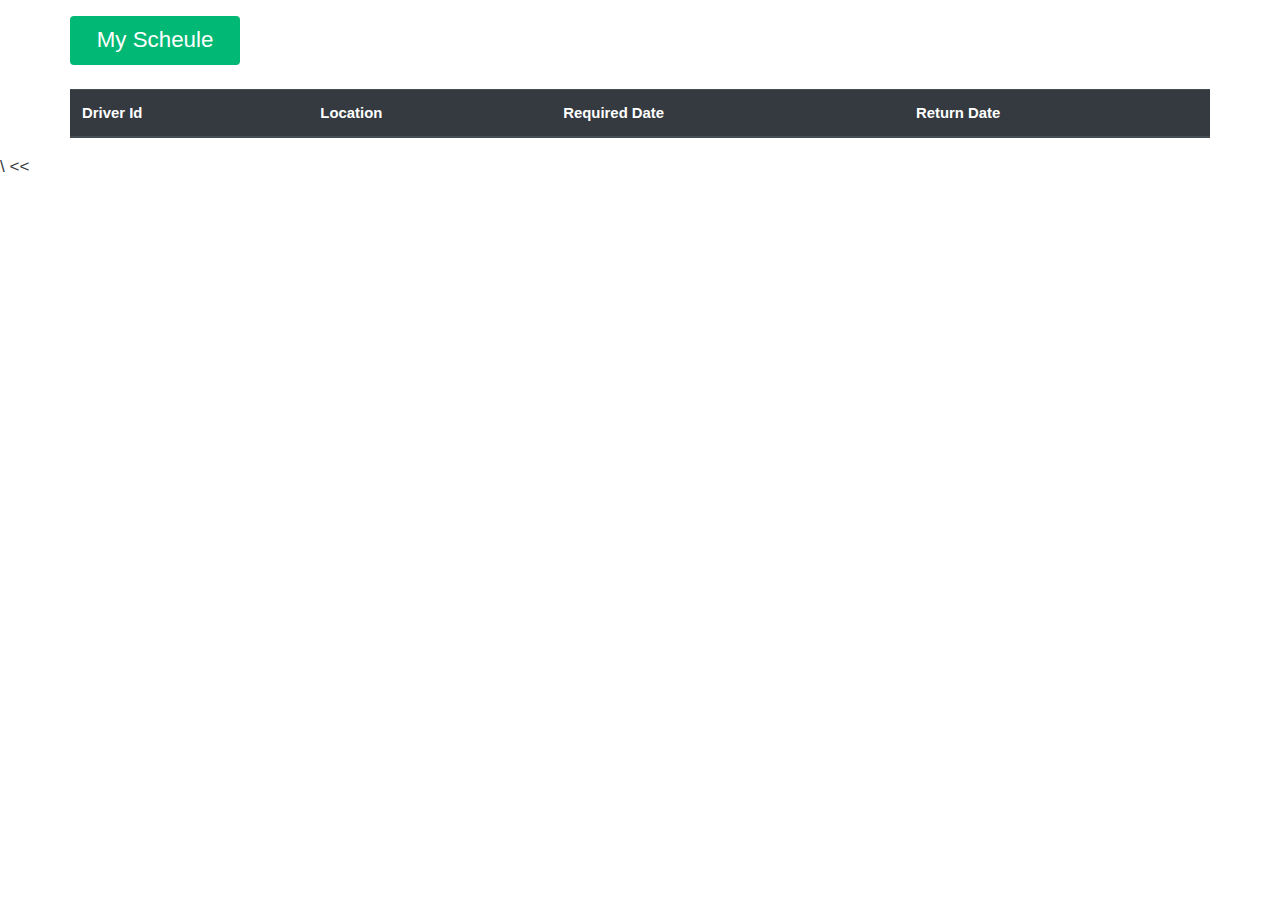
<file: Front_End/Driver.html>
<!DOCTYPE html>
<html lang="en">
<head>
    <meta charset="UTF-8">
    <title>Driver Page</title>
</head>
<link rel="stylesheet" href="assets/bootswatch/bootstrap.min%20_litera.css">
<link rel="stylesheet" href="assets/toast/jquery.toast.min.css">
<body>
<div class="container">
    <div class="row mt-3">
        <h3><span class="badge badge-success">My Scheule</span></h3>
    </div>
    <div class="row mt-3">
        <table class="table table-hover">
            <thead class="thead-dark">
            <tr>
                <th scope="col">Driver Id</th>
                <th scope="col">Location</th>
                <th scope="col">Required Date</th>
                <th scope="col">Return Date</th>
            </tr>
            </thead>
            <tbody id="driverScheduleBody">

            </tbody>
        </table>
    </div>
</div>

<script src="https://code.jquery.com/jquery-3.5.1.js" integrity="sha256-QWo7LDvxbWT2tbbQ97B53yJnYU3WhH/C8ycbRAkjPDc="
        crossorigin="anonymous"></script>
<script src="https://cdn.jsdelivr.net/npm/bootstrap@4.5.3/dist/js/bootstrap.bundle.min.js"
        integrity="sha384-ho+j7jyWK8fNQe+A12Hb8AhRq26LrZ/JpcUGGOn+Y7RsweNrtN/tE3MoK7ZeZDyx"
        crossorigin="anonymous"></script>
<script src="assets/toast/jquery.toast.min.js"></script>
\
<script src="assets/js/driver.js"></script>
</body>
</html>
<<
</file>
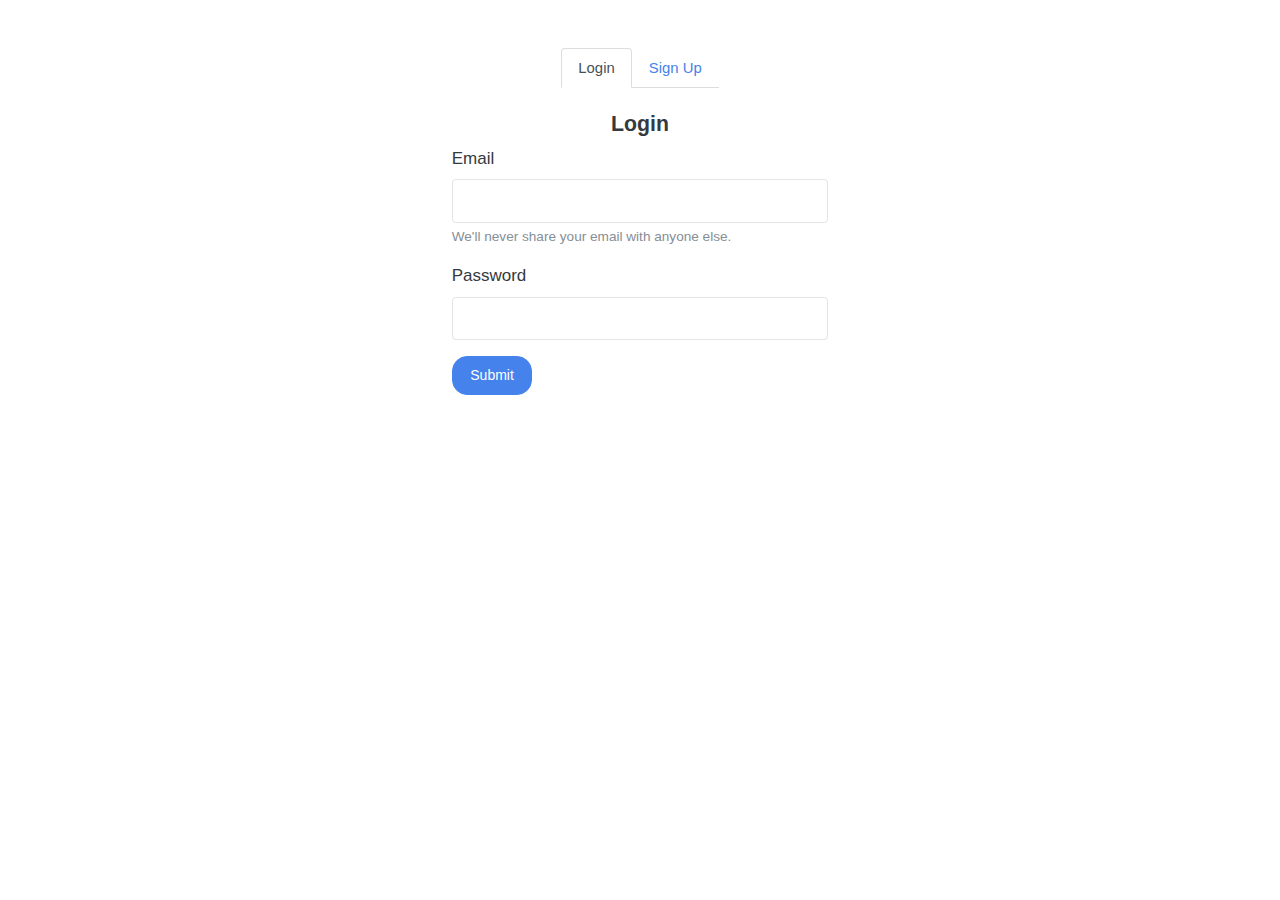
<file: Front_End/login.html>
<!DOCTYPE html>
<html lang="en">
<head>
    <meta charset="UTF-8">
    <title>Title</title>
    <link rel="stylesheet" href="assets/bootswatch/bootstrap.min%20_litera.css">
<!--    <link rel="stylesheet" href="assets/normalize.css">-->
</head>
<style>
    body {
        background-image: url("");
        background-size: cover;
    }
</style>
<body>


    <div id="logibPart">
        <div class="container mt-5 d-flex justify-content-center" id="mytab">
            <ul class="nav nav-tabs">
                <li class="nav-item">
                    <a class="nav-link active" href="#login">Login</a>
                </li>
                <li class="nav-item">
                    <a class="nav-link" href="#signup">Sign Up</a>
                </li>
            </ul>
        </div>
        <div class="tab-content">
            <div class="tab-pane active" id="login" role="tabpanel" aria-labelledby="home-tab">
                <div class="row d-flex justify-content-center">
                    <div class="col-4">
                        <div class="container-fluid">
                            <div class="row flex-column align-content-center mt-4">
                                <h5>Login</h5>
                            </div>
                            <div class="logingVal"></div>
                            <div class="form-group">
                                <label for="loginEmail">Email</label>
                                <input type="email" class="form-control" id="loginEmail" aria-describedby="emailHelp" name="loginEmail">
                                <small id="emailHelp" class="form-text text-muted">We'll never share your email with anyone else.</small>
                                <div class="loginEmailVal"></div>
                            </div>
                            <div class="form-group">
                                <label for="loginPassword">Password</label>
                                <input type="password" class="form-control" id="loginPassword" name="loginPassword" >
                                <div class="loginPassVal"></div>
                            </div>
                            <button type="button" class="btn btn-primary" onclick="checkLoginDetail()">Submit</button>
                            </form>
                        </div>
                    </div>
                </div>
            </div>
            <div class="tab-pane fade" id="signup" role="tabpanel" aria-labelledby="profile-tab">
                <div class="row d-flex justify-content-center">
                    <div class="col-6"                    >
                        <div class="row flex-column align-content-center mt-1">
                            <h5>Sign Up</h5>
                        </div>
                        <form id="signupform" >
                            <div class="signupstatus"></div>
                            <div class="form-group">
                                <label for="customerName">Name</label>
                                <input type="text" class="form-control form-control-sm" id="customerName" placeholder="Shanil Mirada" name="name">
                                <div class="custNameVal"></div>
                            </div>
                            <div class="form-group">
                                <label for="customerEmail">Email</label>
                                <input type="email" class="form-control form-control-sm" id="customerEmail" placeholder="shanil@ijse.lk" name="email">
                                <div class="emailVal"></div>
                            </div>
                            <div class="form-group">
                                <label for="customerAddress">Address</label>
                                <input type="text" class="form-control form-control-sm" id="customerAddress" placeholder="Negombo,Sri Lanka" name="address">
                                <div class="addressVal"></div>
                            </div>
                            <div class="form-group">
                                <label for="customerPassword">Password</label>
                                <input type="password" class="form-control form-control-sm" id="customerPassword" name="password">
                                <div class="passwordVal"></div>
                            </div>
                            <form>
                                <div class="form-group">
                                    <label>Insert your NIC / Driving Liscenece </label>
                                    <input type="file" class="form-control-file form-control-sm" id="customerDoc" name="doc">
                                    <div class="docVal"></div>
                                </div>
                            </form>
                            <button type="button" class="btn btn-primary" onclick="savecustomer()">Register</button>
                        </form>
                    </div>
                </div>
                    </div>
                </div>

            </div>
        </div>
    </div>

<!--    </div>-->

<script src="https://code.jquery.com/jquery-3.5.1.js" integrity="sha256-QWo7LDvxbWT2tbbQ97B53yJnYU3WhH/C8ycbRAkjPDc=" crossorigin="anonymous"></script>
<script src="https://cdn.jsdelivr.net/npm/bootstrap@4.5.3/dist/js/bootstrap.bundle.min.js" integrity="sha384-ho+j7jyWK8fNQe+A12Hb8AhRq26LrZ/JpcUGGOn+Y7RsweNrtN/tE3MoK7ZeZDyx" crossorigin="anonymous"></script>
    <script src="login.js"></script>
</body>
</html>
</file>
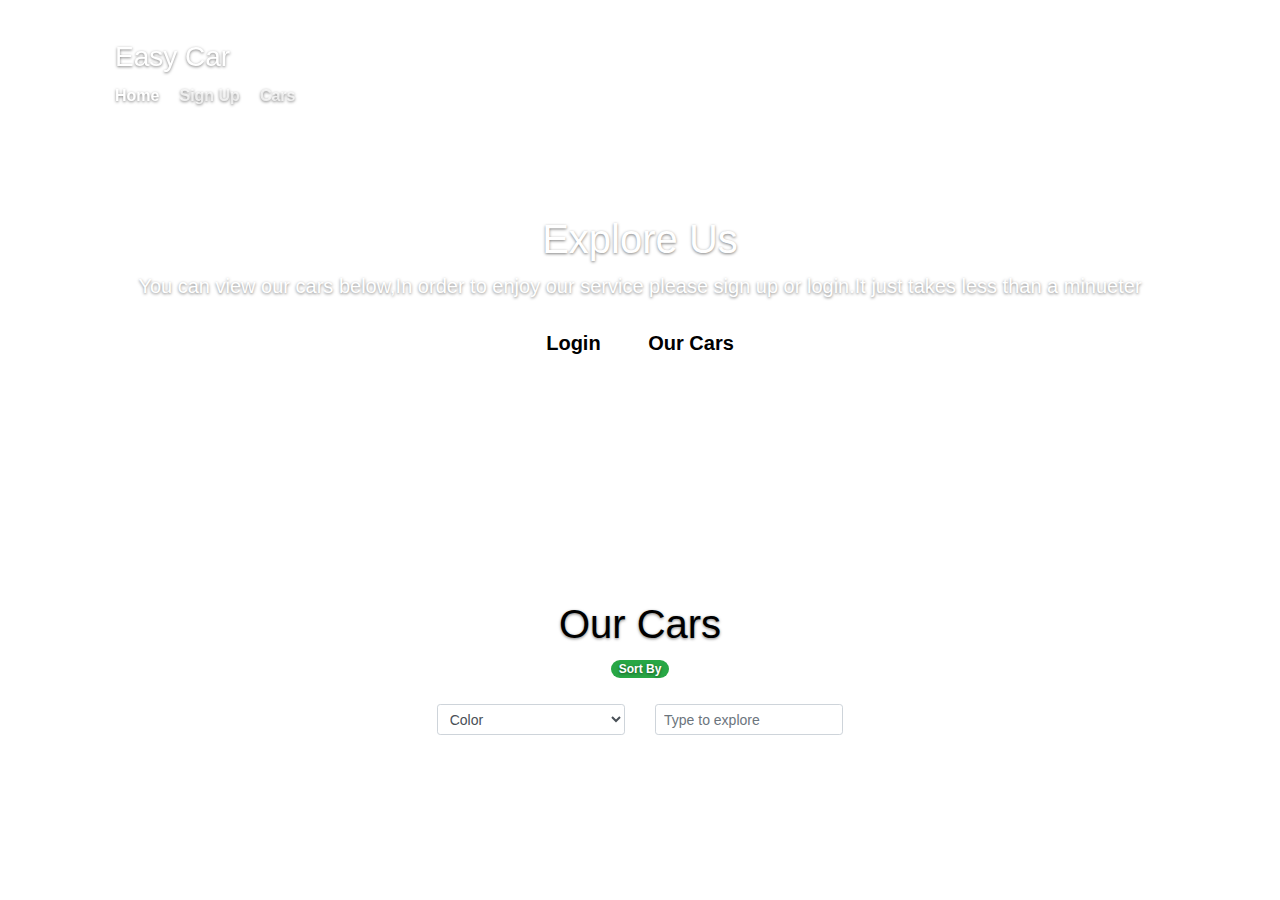
<file: Front_End/mainHome.html>
<!DOCTYPE html>
<html lang="en">
<head>
    <meta charset="UTF-8">
    <title>Title</title>
    <link rel="stylesheet" href="https://stackpath.bootstrapcdn.com/bootstrap/4.3.1/css/bootstrap.min.css" integrity="sha384-ggOyR0iXCbMQv3Xipma34MD+dH/1fQ784/j6cY/iJTQUOhcWr7x9JvoRxT2MZw1T" crossorigin="anonymous">
    <style>
        /*
 * Globals
 */

        /* Links */
        a,
        a:focus,
        a:hover {
            color: #fff;
        }

        .btn-default,
        .btn-default:hover,
        .btn-default:focus {
            color: black;
            text-shadow: none; /* Prevent inheritence from `body` */
            background-color: #fff;
            border: 1px solid #fff;
        }

        /*
         * Base structure
        */

        html,
        body {
            height: 100%;
            background-color: #fff;
        }
        body {
            color: #fff;
            text-align: center;
            text-shadow: 0 1px 3px rgba(0,0,0,.5);
        }

        /* Extra markup and styles for table-esque vertical and horizontal centering */
        .site-wrapper {
            display: table;
            width: 100%;
            height: 600px;
            background-image: url('https://thehighdefinitionwallpapers.com/wp-content/uploads/2020/03/CarCar-porsche-911-turbos-cgi-e8-car-4k-wallpaper-scaled.jpg');
            background-repeat: no-repeat;
            background-size: cover;
            /*height: 100%; */
            /*min-height: 100%;*/
        }
        .site-wrapper-inner {
            display: table-cell;
            vertical-align: top;
        }
        .cover-container {
            margin-right: auto;
            margin-left: auto;

        }

        /* Padding for spacing */
        .inner {
            padding: 30px;
        }


        /*
         * Header
         */
        .masthead-brand {
            margin-top: 10px;
            margin-bottom: 10px;
        }

        .masthead-nav > li {
            display: inline-block;
        }
        .masthead-nav > li + li {
            margin-left: 20px;
        }
        .masthead-nav > li > a {
            padding-right: 0;
            padding-left: 0;
            font-size: 16px;
            font-weight: bold;
            color: black;
            color: rgba(255,255,255,.75);
            border-bottom: 2px solid transparent;
        }
        .masthead-nav > li > a:hover,
        .masthead-nav > li > a:focus {
            background-color: transparent;
            border-bottom-color: #a9a9a9;
            border-bottom-color: rgba(255,255,255,.25);
        }
        .masthead-nav > .active > a,
        .masthead-nav > .active > a:hover,
        .masthead-nav > .active > a:focus {
            color: #fff;
            border-bottom-color: #fff;
        }

        @media (min-width: 768px) {
            .masthead-brand {
                float: left;
            }
            .masthead-nav {
                float: right;
            }
        }

        .cover {
            padding: 0 20px;
        }
        .cover .btn-lg {
            padding: 10px 20px;
            font-weight: bold;
        }

        @media (min-width: 768px) {
            .masthead {
                position: fixed;
                top: 0;
            }

            .site-wrapper-inner {
                vertical-align: middle;
            }
        }
    </style>
</head>

<body>
<div id="coverPart">
    <div class="site-wrapper">
        <div class="site-wrapper-inner">
            <div class="container">
                <div class="masthead clearfix">
                    <div class="container inner">
                        <h3 class="masthead-brand">Easy Car</h3>
                        <nav>
                            <ul class="nav masthead-nav">
                                <li class="active"><a href="#">Home</a></li>
                                <li><a href="login.html" onclick="loadSignUpToMain()">Sign Up</a></li>
                                <li><a href="#carsToMainPage" onclick="loadCarsToMain()">Cars</a></li>
                            </ul>
                        </nav>
                    </div>
                </div>
                <div class="inner cover">
                    <h1 class="cover-heading">Explore Us</h1>
                    <p class="lead">You can view our cars below,In order to enjoy our service please sign up or login.It just takes less than a minueter </p>
                    <p class="lead">
                        <a href="login.html" class="btn btn-lg btn-default">Login</a>
                        <a href="#carsToMainPage" class="btn btn-lg btn-default">Our Cars</a>
                    </p>
                </div>
            </div>
        </div>
    </div>
</div>

<div id="carSection">
    <h1 style="color: #000000">Our Cars</h1>
<!--    <div class="row flex-column align-content-center">-->
<!--        <div class="col-2">-->
<!--            <div class="form-group">-->
<!--                <select class="form-control" id="exampleFormControlSelect1">-->
<!--                    <option>Brand</option>-->
<!--                    <option>2</option>-->
<!--                    <option>3</option>-->
<!--                    <option>4</option>-->
<!--                    <option>5</option>-->
<!--                </select>-->
<!--                <button type="button" class="btn btn-success">Sort By</button>-->
<!--            </div>-->
<!--        </div>-->
<!--    </div>-->
    <div class="row flex-column align-content-center">
        <div class="col-4">
            <span class="badge badge-pill badge-success">Sort By</span>
        </div>
        <div class="col-4">
            <div class="row mt-4">
                <div class="col-6">
                    <select class="form-control form-control-sm" id="nonregisteredselection">
                        <option>Color</option>
                        <option>Registration</option>
                        <option>Car Type</option>
                        <option>Passengers</option>
                        <option>Fuel Type</option>
                        <option>Transmission Type</option>
                    </select>
                </div>
                <div class="col-6">
                    <input class="form-control form-control-sm" type="text" placeholder="Type to explore" id="nonregisteredselectionval" onkeypress="renderCarsByFilter()">
                </div>
            </div>
        </div>
    </div>
    <div class="row mt-4" id="carsToMainPage" style="color: #4c1d1b">
    </div>
</div>



<!--More Infore Modal-->
<div id="additionInfo"></div>


    </div>
</div>

<script src="https://code.jquery.com/jquery-3.5.1.js" integrity="sha256-QWo7LDvxbWT2tbbQ97B53yJnYU3WhH/C8ycbRAkjPDc=" crossorigin="anonymous"></script>
<script src="https://cdn.jsdelivr.net/npm/bootstrap@4.5.3/dist/js/bootstrap.bundle.min.js" integrity="sha384-ho+j7jyWK8fNQe+A12Hb8AhRq26LrZ/JpcUGGOn+Y7RsweNrtN/tE3MoK7ZeZDyx" crossorigin="anonymous"></script>
<script src="mainweb.js"></script>
</body>
</html>
</file>
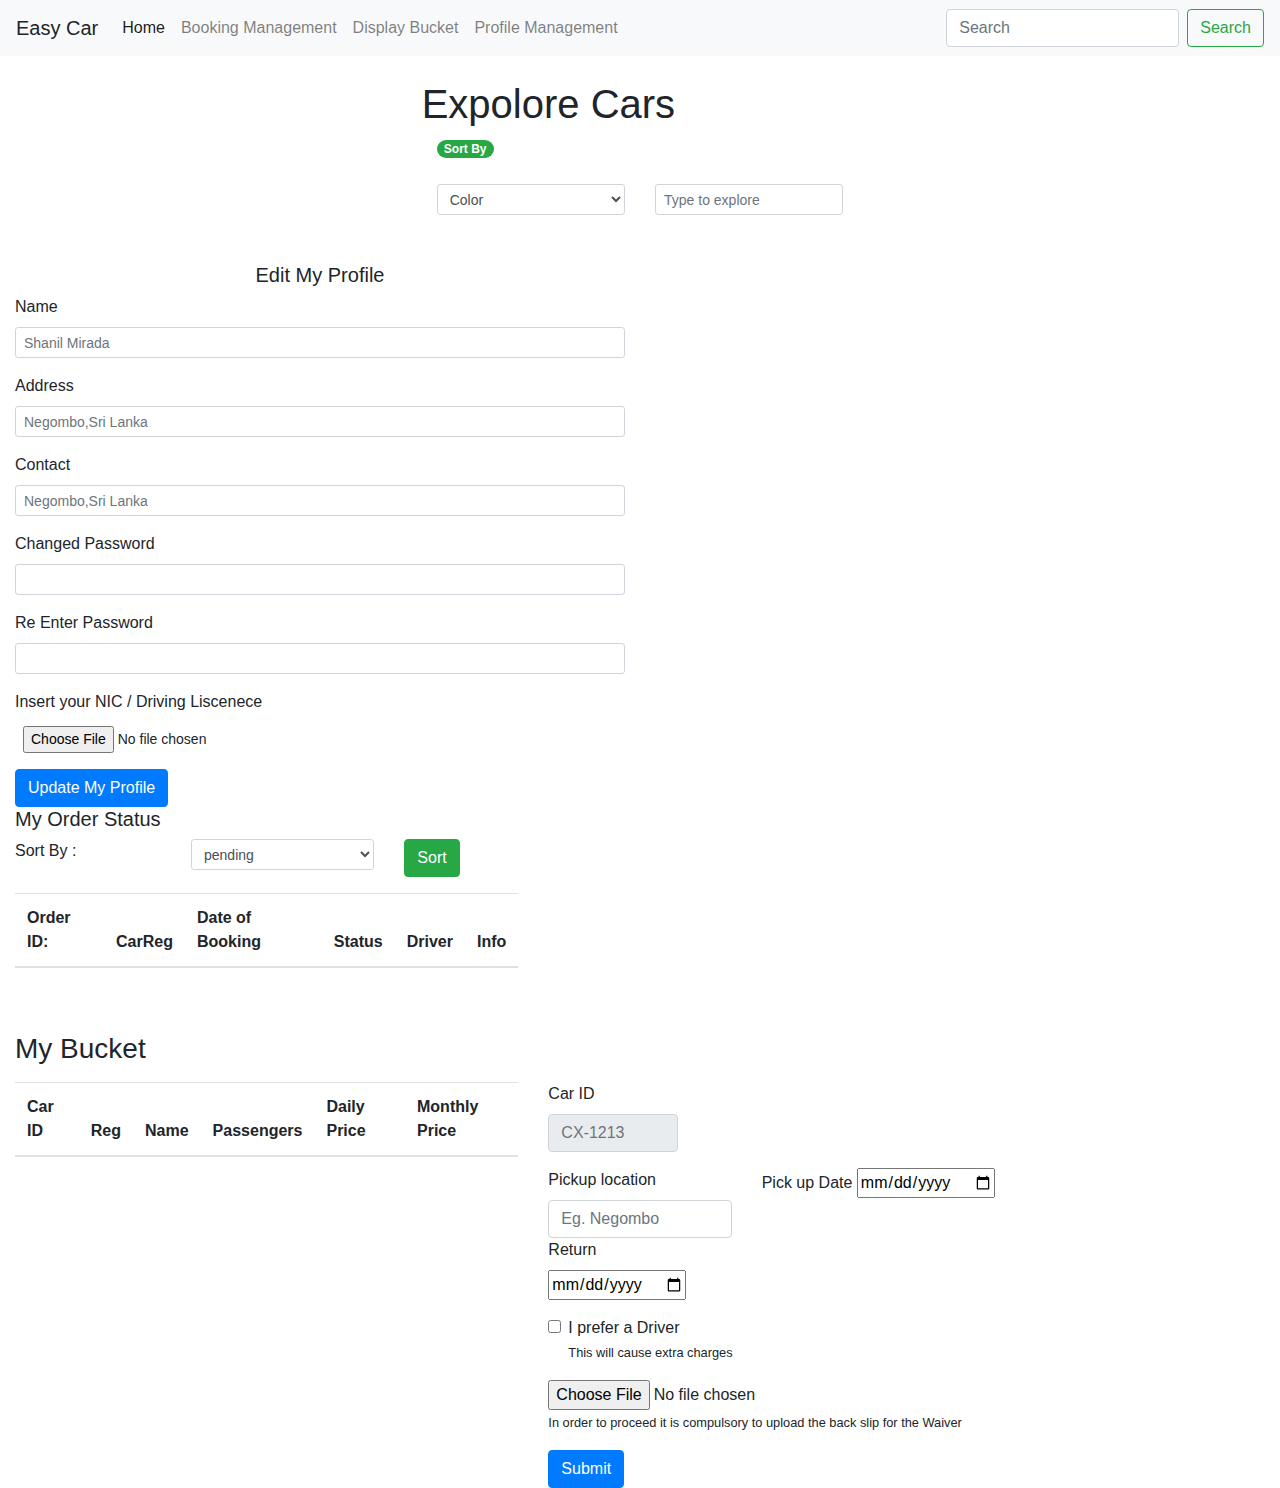
<file: Front_End/registereduserpage.html>
<!DOCTYPE html>
<html lang="en">
<head>
    <meta charset="UTF-8">
    <title>Title</title>
    <link rel="stylesheet" href="assets/toast/jquery.toast.min.css">
    <link rel="stylesheet" href="https://stackpath.bootstrapcdn.com/bootstrap/4.3.1/css/bootstrap.min.css"
          integrity="sha384-ggOyR0iXCbMQv3Xipma34MD+dH/1fQ784/j6cY/iJTQUOhcWr7x9JvoRxT2MZw1T" crossorigin="anonymous">
</head>
<body>

<nav class="navbar navbar-expand-lg navbar-light bg-light">
    <a class="navbar-brand" id="customerLogged">Easy Car</a>
    <small></small>
    <button class="navbar-toggler" type="button" data-toggle="collapse" data-target="#navbarSupportedContent"
            aria-controls="navbarSupportedContent" aria-expanded="false" aria-label="Toggle navigation">
        <span class="navbar-toggler-icon"></span>
    </button>
    <div class="collapse navbar-collapse" id="navbarSupportedContent">
        <ul class="navbar-nav mr-auto">
            <li class="nav-item active">
                <a class="nav-link" onclick="displayCarsOnClick()">Home <span class="sr-only">(current)</span></a>
            </li>
            <li class="nav-item">
                <a class="nav-link" onclick="displayBookingMgt()">Booking Management</a>
            </li>
            <li class="nav-item">
                <a class="nav-link" onclick="displayBucketOnClick()">Display Bucket</a>
            </li>

            <li class="nav-item">
                <a class="nav-link" onclick="editProfileSettings()">Profile Management</a>
            </li>
        </ul>
        <form class="form-inline my-2 my-lg-0">
            <input class="form-control mr-sm-2" type="search" placeholder="Search" aria-label="Search">
            <button class="btn btn-outline-success my-2 my-sm-0" type="submit">Search</button>
        </form>
    </div>
</nav>



<!--SuccessALer-->
<div class="modal" tabindex="-1" role="dialog" id="alertSuccessToTheBucket">
    <div class="modal-dialog" role="document">
        <div class="modal-content">
            <div class="modal-header">
                <h5 class="modal-title">Successful</h5>
                <button type="button" class="close" data-dismiss="modal" aria-label="Close">
                    <span aria-hidden="true">&times;</span>
                </button>
            </div>
            <div class="modal-body">
                <p>You vehicle has been added successfull.If you want to expolore more cars press cancel.If you want to procees with the current section press the go to bucket button</p>
            </div>
            <div class="modal-footer">
                <button type="button" class="btn btn-primary" onclick="displayBucketOnClick()">Go to Bucket</button>
                <button type="button" class="btn btn-secondary" data-dismiss="modal">Close</button>
            </div>
        </div>
    </div>
</div>



<div class="modal" tabindex="-1" role="dialog" id="bookingSuccessAlert">
    <div class="modal-dialog" role="document">
        <div class="modal-content">
            <div class="modal-header">
                <h5 class="modal-title">Successful Places</h5>
                <button type="button" class="close" data-dismiss="modal" aria-label="Close">
                    <span aria-hidden="true">&times;</span>
                </button>
            </div>
            <div class="modal-body">
                <p>Your order is now processing.Our management will go through you specification and either accept deny
                    your request. Always yo will get notified as soon as we respond to your request. Go to manage
                    requests for more details.</p>
            </div>
            <div class="modal-footer">
                <button type="button" class="btn btn-secondary" data-dismiss="modal">Close</button>
            </div>
        </div>
    </div>
</div>


<div class="modal" tabindex="-1" role="dialog" id="bookingDetailPendingStatus">
    <div class="modal-dialog" role="document">
        <div class="modal-content">
            <div class="modal-header">
                <h5 class="modal-title">Your booking is pending</h5>
                <button type="button" class="close" data-dismiss="modal" aria-label="Close">
                    <span aria-hidden="true">&times;</span>
                </button>
            </div>
            <div class="modal-body">
                <p>You order is still pending please wait sometimes. You will get notified as soon as we process your
                    orders.Thanks</p>
            </div>
            <div class="modal-footer">
                <button type="button" class="btn btn-secondary" data-dismiss="modal">Close</button>
            </div>
        </div>
    </div>
</div>


<div class="modal" tabindex="-1" role="dialog" id="bookingDetailOpenStatus">
    <div class="modal-dialog" role="document">
        <div class="modal-content">
            <div class="modal-header">
                <h5 class="modal-title">Congrats. You Booking has been accepted</h5>
                <button type="button" class="close" data-dismiss="modal" aria-label="Close">
                    <span aria-hidden="true">&times;</span>
                </button>
            </div>
            <div class="modal-body">
                <div id="bookingDetailOpenStatusDes">

                </div>
            </div>
            <div class="modal-footer">
                <button type="button" class="btn btn-secondary" data-dismiss="modal">Close</button>
            </div>
        </div>
    </div>
</div>


<div class="modal" tabindex="-1" role="dialog" id="bookingDetailDenyStatus">
    <div class="modal-dialog" role="document">
        <div class="modal-content">
            <div class="modal-header">
                <h5 class="modal-title">Our Appologies.You order has beem denied ⚠</h5>
                <button type="button" class="close" data-dismiss="modal" aria-label="Close">
                    <span aria-hidden="true">&times;</span>
                </button>
            </div>
            <div class="modal-body">
                <div id="bookingDetailDenyStatusDes">

                </div>
            </div>
            <div class="modal-footer">
                <button type="button" class="btn btn-secondary" data-dismiss="modal">Close</button>
            </div>
        </div>
    </div>
</div>


<div id="carDisplay">
    <div class="row flex-column align-content-center">
        <h1 class="mt-4">Expolore Cars</h1>
        <div class="col-4">
            <span class="badge badge-pill badge-success">Sort By</span>
            <div class="row mt-4">
                <div class="col-6">
                    <select class="form-control form-control-sm" id="registeredselection">
                        <option>Color</option>
                        <option>Registration</option>
                        <option>Car Type</option>
                        <option>Passengers</option>
                        <option>Fuel Type</option>
                        <option>Transmission Type</option>
                    </select>
                </div>
                <div class="col-6">
                    <input class="form-control form-control-sm" type="text" placeholder="Type to explore"
                           id="registeredselectionval" onkeypress="renderCarsForRegisteredUser()">
                </div>
            </div>
        </div>
    </div>
    <div id="displayAlltheCars">
    </div>
</div>


<div id="profileSettings">
    <div class="col-6">
        <div class="row flex-column align-content-center mt-5">
            <h5>Edit My Profile</h5>
        </div>
        <form id="customerUpdateform">
            <div class="form-group">
                <label for="regCustomerName">Name</label>
                <input type="text" class="form-control form-control-sm" id="regCustomerName" placeholder="Shanil Mirada"
                       name="name">
            </div>
            <div class="form-group">
                <label for="regCustomerAddress">Address</label>
                <input type="text" class="form-control form-control-sm" id="regCustomerAddress"
                       placeholder="Negombo,Sri Lanka" name="address">
            </div>
            <div class="form-group">
                <label for="regCustomerContact">Contact</label>
                <input type="text" class="form-control form-control-sm" id="regCustomerContact"
                       placeholder="Negombo,Sri Lanka" name="contact">
            </div>
            <div class="form-group">
                <label for="regCustomerPassword">Changed Password</label>
                <input type="password" class="form-control form-control-sm" id="regCustomerPassword" name="password">
            </div>
            <div class="form-group">
                <label for="regCustomerPassword">Re Enter Password</label>
                <input type="password" class="form-control form-control-sm" id="regCustomerRePassword"
                       name="repassword">
            </div>
            <div class="form-group">
                <label>Insert your NIC / Driving Liscenece </label>
                <input type="file" class="form-control-file form-control-sm" id="regCustNIC" name="doc">
            </div>
            <button type="button" class="btn btn-primary" onclick="updateRegCustomer()">Update My Profile</button>
        </form>
    </div>
</div>


<!--Modal-->
<div id="model"></div>
<div id="model2"></div>
<!--datePick-->


<!--displaying order management-->

<div id="bookingMngt">
    <div class="container-fluid">
        <div class="row">
            <div class="col-6">
                <h5>My Order Status</h5>
                <div class="row mb-3">
                    <div class="col-3 mr-3">Sort By : </div>
                    <div class="col-4">
                        <select class="form-control form-control-sm" id="orderSortOption">
                            <option>pending</option>
                            <option>open</option>
                            <option>denied</option>
                            <option>closed</option>
                        </select>
                    </div>
                    <div class="col-4">
                        <button type="button" onclick="getOrdersBasedOnStatus()" class="btn btn-success" >Sort</button>
                    </div>
                </div>
                <div class="row">
                    <div class="col-10">
                        <table class="table">
                            <thead>
                            <tr>
                                <th scope="col">Order ID:</th>
                                <th scope="col">CarReg</th>
                                <th scope="col">Date of Booking</th>
                                <th scope="col">Status</th>
                                <th scope="col">Driver</th>
                                <th scope="col">Info</th>
                            </tr>
                            </thead>
                            <tbody id="orderStatustbody">
                            </tbody>
                        </table>
                    </div>
                    <div class="col-2">
                    </div>
                </div>
            </div>
            <div class="col-6"></div>
        </div>
    </div>
</div>






<div id="viewTheBucket">
    <div class="container-fluid mt-5">
        <p class="h3 mb-3">My Bucket</p>
        <div class="row">
            <div class="col-5">
                <table class="table">
                    <thead>
                    <tr>
                        <th scope="col">Car ID</th>
                        <th scope="col">Reg</th>
                        <th scope="col">Name</th>
                        <th scope="col">Passengers</th>
                        <th scope="col">Daily Price</th>
                        <th scope="col">Monthly Price</th>
                    </tr>
                    </thead>
                    <tbody id="bucketTbody">
                    </tbody>
                </table>
            </div>
            <!--            form-->
            <div class="col-6">
                <div class="bucketVal"></div>
                <form id="bcktForm">
                    <div class="row">
                        <div class="col-3">
                            <div class="form-group">
                                <label>Car ID</label>
                                <input type="text" class="form-control" aria-describedby="emailHelp" placeholder="CX-1213" id="bcktReg" readonly>
                            </div>
                        </div>
                    </div>
                    <div class="row">
                        <div class="col-4">
                            <label>Pickup location</label>
                            <input type="Text" class="form-control" placeholder="Eg. Negombo" id="bcktLocation" name="bcktLocation">
                        </div>
                        <div class="col-8">
                            <label>Pick up Date</label>
                            <input type="date" name="bcktPckUp" id="bcktDate">
                        </div>
                        <div class="col-4">
                            <label>Return</label>
                            <input type="date" name="returnDate" id="returnDate">
                        </div>
                    </div>
                    <div class="row mt-3">
                        <div class="col-6">
                            <div class="form-check">
                                <input class="form-check-input" type="checkbox" value="" id="bcktDriver">
                                <label class="form-check-label">
                                    I prefer a Driver
                                </label> <br />
                                <small>This will cause extra charges</small>
                            </div>
                        </div>
                    </div>
                    <div class="row mt-3">
                        <div class="col-12">
                            <div class="form-group">
                                <input type="file" class="form-control-file" id="customerDoc" name="bcktDoc">
                                <small>In order to proceed it is compulsory to upload the back slip for the Waiver</small>
                                <div class="docVal"></div>
                            </div>
                        </div>
                    </div>
                    <button type="button" class="btn btn-primary" onclick="finalizeBooking()">Submit</button>
                </form>
            </div>
        </div>
    </div>
</div>
</div>


<script src="https://code.jquery.com/jquery-3.5.1.js" integrity="sha256-QWo7LDvxbWT2tbbQ97B53yJnYU3WhH/C8ycbRAkjPDc=" crossorigin="anonymous"></script>
<script src="https://cdn.jsdelivr.net/npm/bootstrap@4.5.3/dist/js/bootstrap.bundle.min.js"
        integrity="sha384-ho+j7jyWK8fNQe+A12Hb8AhRq26LrZ/JpcUGGOn+Y7RsweNrtN/tE3MoK7ZeZDyx"
        crossorigin="anonymous"></script>
<script src="assets/toast/jquery.toast.min.js"></script>
<script src="assets/js/registerdUser.js" ></script>
</body>
</html>
</file>
